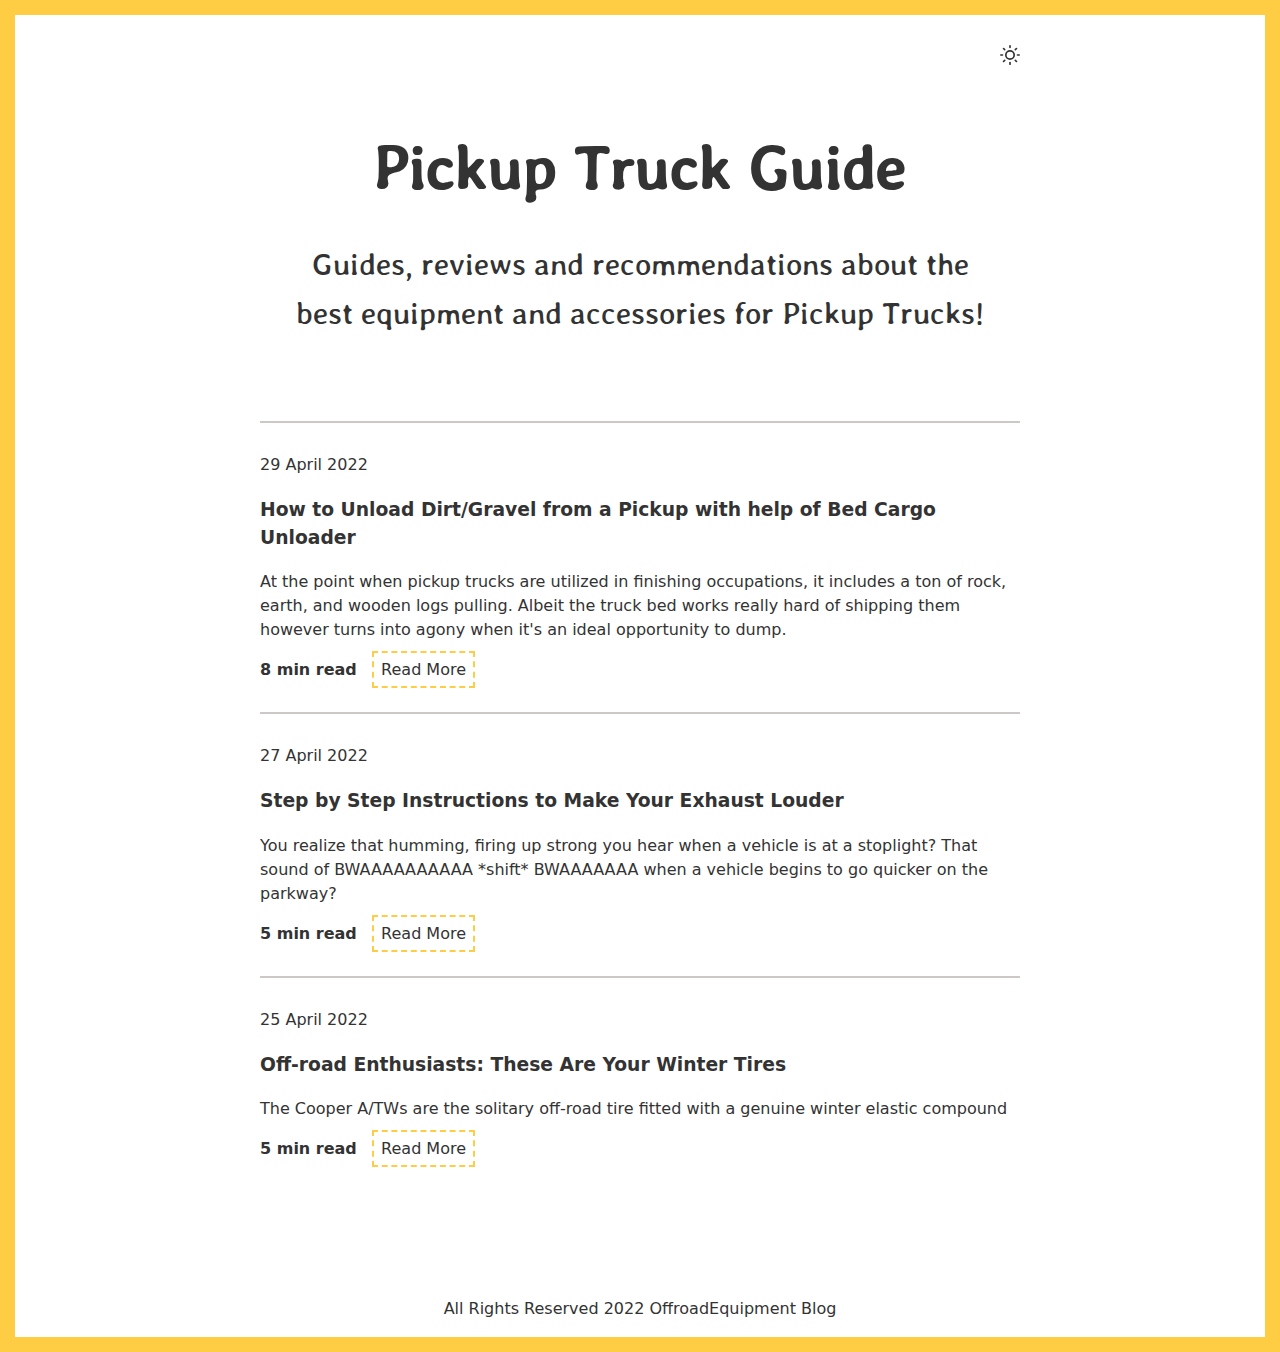
<file: index.html>
<!DOCTYPE html>
<html data-html-server-rendered="true" lang="en" data-vue-tag="%7B%22lang%22:%7B%22ssr%22:%22en%22%7D%7D">
  <head>
    <title>The BEst Reviews and Recoomendations - Pickup Truck Guide</title><meta name="gridsome:hash" content="df411177fc85155e602dd9469b49f7d8c96b3161"><meta data-vue-tag="ssr" charset="utf-8"><meta data-vue-tag="ssr" name="generator" content="Gridsome v0.7.19"><meta data-vue-tag="ssr" data-key="viewport" name="viewport" content="width=device-width, initial-scale=1, viewport-fit=cover"><meta data-vue-tag="ssr" data-key="format-detection" name="format-detection" content="telephone=no"><meta data-vue-tag="ssr" data-key="description" name="description" content="Guides, reviews and recommendations about the best equipment and accessories for Jeep, Trucks and SUV!"><link data-vue-tag="ssr" rel="icon" href="data:,"><link data-vue-tag="ssr" rel="icon" type="image/png" sizes="16x16"
                                                                                                                                                                                                                                                                                                                                                                                                                                                                                                                                                                                                                                                                                                               href="/assets/static/favicon.ce0531f.9bb7ffafafc09ac851d81afb65b8ef59.png"><link data-vue-tag="ssr" rel="icon" type="image/png" sizes="32x32" href="/assets/static/favicon.ac8d93a.9bb7ffafafc09ac851d81afb65b8ef59.png"><link data-vue-tag="ssr" rel="icon" type="image/png" sizes="96x96" href="/assets/static/favicon.b9532cc.9bb7ffafafc09ac851d81afb65b8ef59.png"><link data-vue-tag="ssr" rel="apple-touch-icon" type="image/png" sizes="76x76" href="/assets/static/favicon.f22e9f3.9bb7ffafafc09ac851d81afb65b8ef59.png"><link data-vue-tag="ssr" rel="apple-touch-icon" type="image/png" sizes="152x152" href="/assets/static/favicon.62d22cb.9bb7ffafafc09ac851d81afb65b8ef59.png"><link data-vue-tag="ssr" rel="apple-touch-icon" type="image/png" sizes="120x120" href="/assets/static/favicon.1539b60.9bb7ffafafc09ac851d81afb65b8ef59.png"><link data-vue-tag="ssr" rel="apple-touch-icon" type="image/png" sizes="167x167" href="/assets/static/favicon.dc0cdc5.9bb7ffafafc09ac851d81afb65b8ef59.png"><link data-vue-tag="ssr" rel="apple-touch-icon" type="image/png" sizes="180x180" href="/assets/static/favicon.7b22250.9bb7ffafafc09ac851d81afb65b8ef59.png"><link data-vue-tag="ssr" rel="stylesheet" href="https://fonts.googleapis.com/css?family=Stylish&amp;display=swap"><link rel="preload" href="/assets/css/0.styles.b4b0a50b.css" as="style"><link rel="preload" href="/assets/js/app.fbe475ac.js" as="script"><link rel="preload" href="/assets/js/page--src-pages-index-vue.0a1aaf0b.js" as="script"><link rel="prefetch" href="/assets/js/page--node-modules-gridsome-app-pages-404-vue.9af6e8b1.js"><link rel="prefetch" href="/assets/js/page--src-templates-post-vue.98ad4b94.js"><link rel="stylesheet" href="/assets/css/0.styles.b4b0a50b.css"><noscript data-vue-tag="ssr"><style>.g-image--loading{display:none;}</style></noscript>
  </head>
  <body >
    <script>
      // Add dark / light detection that runs before Vue.js load. Borrowed from overreacted.io
      (function() {
        window.__onThemeChange = function() {};
        function setTheme(newTheme) {
          window.__theme = newTheme;
          preferredTheme = newTheme;
          document.body.setAttribute("data-theme", newTheme);
          window.__onThemeChange(newTheme);
        }

        var preferredTheme;
        try {
          preferredTheme = localStorage.getItem("theme");
        } catch (err) {}

        window.__setPreferredTheme = function(newTheme) {
          setTheme(newTheme);
          try {
            localStorage.setItem("theme", newTheme);
          } catch (err) {}
        };

        var darkQuery = window.matchMedia("(prefers-color-scheme: dark)");

        darkQuery.addListener(function(e) {
          window.__setPreferredTheme(e.matches ? "dark" : "light");
        });

        setTheme(preferredTheme || (darkQuery.matches ? "dark" : "light"));
      })();
    </script>

    <main role="main" data-server-rendered="true" id="app" class="layout"><div><header class="layout-header"><nav class="nav"><a role="button" aria-label="Toggle dark" title="Toggle dark" class="toggle-theme"><svg xmlns="http://www.w3.org/2000/svg" width="20" height="20" viewBox="0 0 24 24" fill="none" stroke="currentColor" stroke-width="2" stroke-linecap="round" stroke-linejoin="round" class="feather feather-sun"><circle cx="12" cy="12" r="5"></circle>
      <line x1="12" y1="1" x2="12" y2="3"></line>
      <line x1="12" y1="21" x2="12" y2="23"></line>
      <line x1="4.22" y1="4.22" x2="5.64" y2="5.64"></line>
      <line x1="18.36" y1="18.36" x2="19.78" y2="19.78"></line>
      <line x1="1" y1="12" x2="3" y2="12"></line>
      <line x1="21" y1="12" x2="23" y2="12"></line>
      <line x1="4.22" y1="19.78" x2="5.64" y2="18.36"></line>
      <line x1="18.36" y1="5.64" x2="19.78" y2="4.22"></line>
    </svg>
    </a>
    </nav>
    </header>
    </div>
      <header class="header">
        <h1>Pickup Truck Guide</h1>
        <h2>Guides, reviews and recommendations about the best equipment and accessories for Pickup Trucks!</h2>
      </header>
      <section class="posts"><div class="post-list"><hr class="line"><p class="date">29 April 2022</p>
        <h3 class="title">How to Unload Dirt/Gravel from a Pickup with help of Bed Cargo Unloader</h3>
        <p class="description">At the point when pickup trucks are utilized in finishing occupations, it includes a ton of rock, earth, and wooden logs pulling. Albeit the truck bed works really hard of shipping them however turns into agony when it's an ideal opportunity to dump. </p>
        <b>8 min read</b>  
  <a href="/blog/truck-bed-cargo-unloader/" class="read">Read More <span class="visuallyhidden">about How to Unload Dirt/Gravel from a Pickup with help of Bed Cargo Unloader</span></a>
      </div>
        <div class="post-list"><hr class="line">
        <p class="date">27 April 2022</p>
          <h3 class="title">Step by Step Instructions to Make Your Exhaust Louder</h3>
          <p class="description">You realize that humming, firing up strong you hear when a vehicle is at a stoplight? That sound of BWAAAAAAAAAA *shift* BWAAAAAAA when a vehicle begins to go quicker on the parkway? </p>
          <b>5 min read</b>  

  <a href="/blog/step-by-step-instructions-to-make-your-exhaust-louder/" class="read">Read More
    <span class="visuallyhidden">about Step by Step Instructions to Make Your Exhaust Louder</span></a></div>
        <div class="post-list">
          <hr class="line">
          <p class="date">25 April 2022</p>
          <h3 class="title">Off-road Enthusiasts: These Are Your Winter Tires </h3>
          <p class="description">The Cooper A/TWs are the solitary off-road tire fitted with a genuine winter elastic compound </p>
          <b>5 min read</b>  
  <a href="/blog/off-road-enthusiasts-these-are-your-winter-tires/" class="read">Read More
    <span class="visuallyhidden">about Off-road Enthusiasts: These Are Your Winter Tires </span></a>
        </div>
      </section>

      <div class="footer"><p>
     All Rights Reserved 2022 OffroadEquipment Blog
    </p></div></main>
  </body>
</html>
</file>
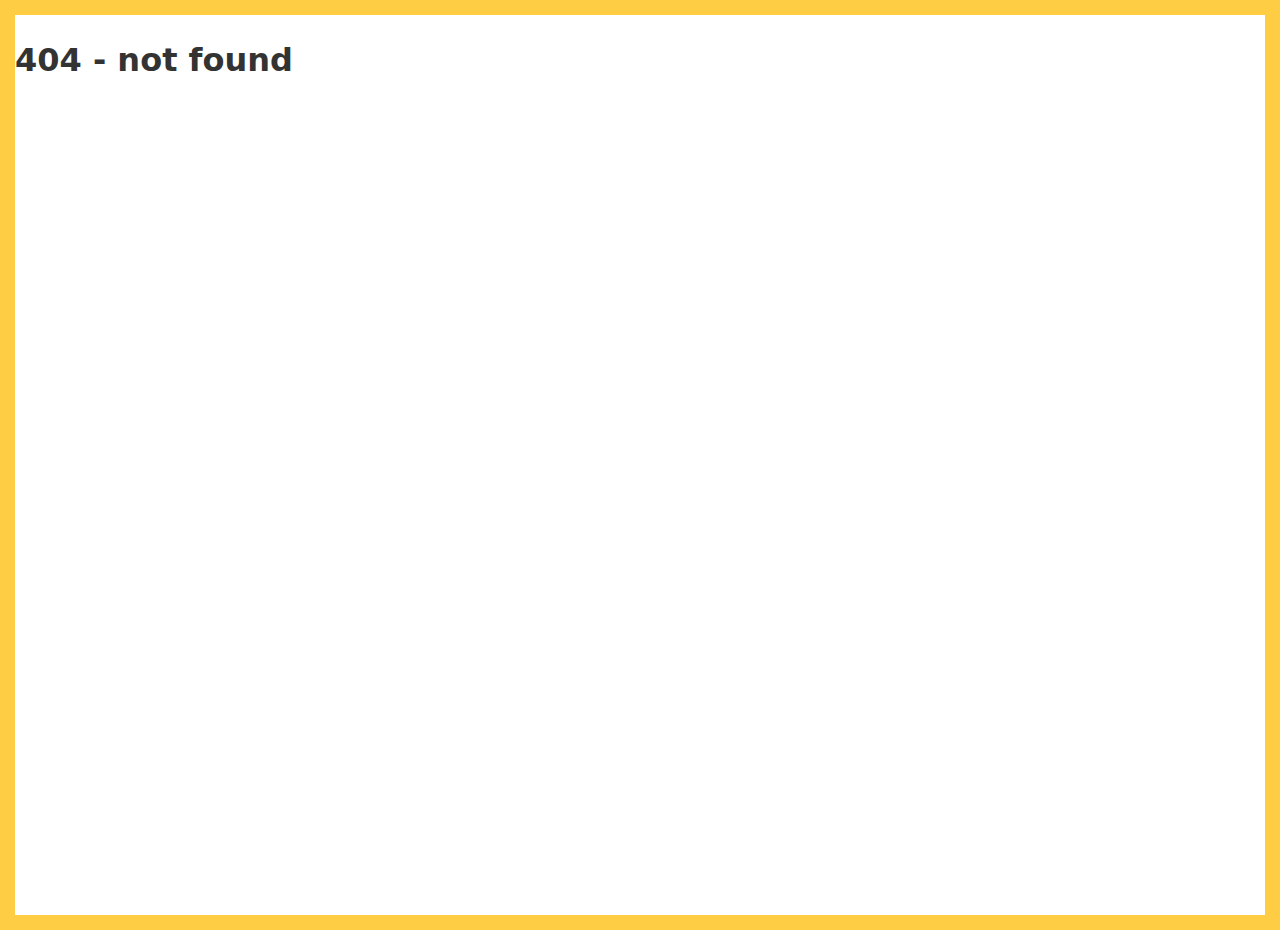
<file: 404/index.html>
<!DOCTYPE html>
<html data-html-server-rendered="true" lang="en" data-vue-tag="%7B%22lang%22:%7B%22ssr%22:%22en%22%7D%7D">
  <head>
    <title>jeepguide - jeepguide</title><meta name="gridsome:hash" content="df411177fc85155e602dd9469b49f7d8c96b3161"><meta data-vue-tag="ssr" charset="utf-8"><meta data-vue-tag="ssr" name="generator" content="Gridsome v0.7.19"><meta data-vue-tag="ssr" data-key="viewport" name="viewport" content="width=device-width, initial-scale=1, viewport-fit=cover"><meta data-vue-tag="ssr" data-key="format-detection" name="format-detection" content="telephone=no"><meta data-vue-tag="ssr" data-key="description" name="description" content="Guides, reviews and recommendations about the best equipment and accessories for Jeep, Trucks and SUV!"><link data-vue-tag="ssr" rel="icon" href="data:,"><link data-vue-tag="ssr" rel="icon" type="image/png" sizes="16x16" href="/assets/static/favicon.ce0531f.9bb7ffafafc09ac851d81afb65b8ef59.png"><link data-vue-tag="ssr" rel="icon" type="image/png" sizes="32x32" href="/assets/static/favicon.ac8d93a.9bb7ffafafc09ac851d81afb65b8ef59.png"><link data-vue-tag="ssr" rel="icon" type="image/png" sizes="96x96" href="/assets/static/favicon.b9532cc.9bb7ffafafc09ac851d81afb65b8ef59.png"><link data-vue-tag="ssr" rel="apple-touch-icon" type="image/png" sizes="76x76" href="/assets/static/favicon.f22e9f3.9bb7ffafafc09ac851d81afb65b8ef59.png"><link data-vue-tag="ssr" rel="apple-touch-icon" type="image/png" sizes="152x152" href="/assets/static/favicon.62d22cb.9bb7ffafafc09ac851d81afb65b8ef59.png"><link data-vue-tag="ssr" rel="apple-touch-icon" type="image/png" sizes="120x120" href="/assets/static/favicon.1539b60.9bb7ffafafc09ac851d81afb65b8ef59.png"><link data-vue-tag="ssr" rel="apple-touch-icon" type="image/png" sizes="167x167" href="/assets/static/favicon.dc0cdc5.9bb7ffafafc09ac851d81afb65b8ef59.png"><link data-vue-tag="ssr" rel="apple-touch-icon" type="image/png" sizes="180x180" href="/assets/static/favicon.7b22250.9bb7ffafafc09ac851d81afb65b8ef59.png"><link data-vue-tag="ssr" rel="stylesheet" href="https://fonts.googleapis.com/css?family=Stylish&amp;display=swap"><link rel="preload" href="/assets/css/0.styles.b4b0a50b.css" as="style"><link rel="preload" href="/assets/js/app.fbe475ac.js" as="script"><link rel="preload" href="/assets/js/page--node-modules-gridsome-app-pages-404-vue.9af6e8b1.js" as="script"><link rel="prefetch" href="/assets/js/page--src-pages-index-vue.0a1aaf0b.js"><link rel="prefetch" href="/assets/js/page--src-templates-post-vue.98ad4b94.js"><link rel="stylesheet" href="/assets/css/0.styles.b4b0a50b.css"><noscript data-vue-tag="ssr"><style>.g-image--loading{display:none;}</style></noscript>
  </head>
  <body >
    <script>
      // Add dark / light detection that runs before Vue.js load. Borrowed from overreacted.io
      (function() {
        window.__onThemeChange = function() {};
        function setTheme(newTheme) {
          window.__theme = newTheme;
          preferredTheme = newTheme;
          document.body.setAttribute("data-theme", newTheme);
          window.__onThemeChange(newTheme);
        }

        var preferredTheme;
        try {
          preferredTheme = localStorage.getItem("theme");
        } catch (err) {}

        window.__setPreferredTheme = function(newTheme) {
          setTheme(newTheme);
          try {
            localStorage.setItem("theme", newTheme);
          } catch (err) {}
        };

        var darkQuery = window.matchMedia("(prefers-color-scheme: dark)");

        darkQuery.addListener(function(e) {
          window.__setPreferredTheme(e.matches ? "dark" : "light");
        });

        setTheme(preferredTheme || (darkQuery.matches ? "dark" : "light"));
      })();
    </script>

    <h1 data-server-rendered="true" id="app">404 - not found</h1> <script>window.__INITIAL_STATE__={"data":null,"context":{"__notFound":true}};(function(){var s;(s=document.currentScript||document.scripts[document.scripts.length-1]).parentNode.removeChild(s);}());</script><script src="/assets/js/app.fbe475ac.js" defer></script><script src="/assets/js/page--node-modules-gridsome-app-pages-404-vue.9af6e8b1.js" defer></script>
  </body>
</html>
</file>
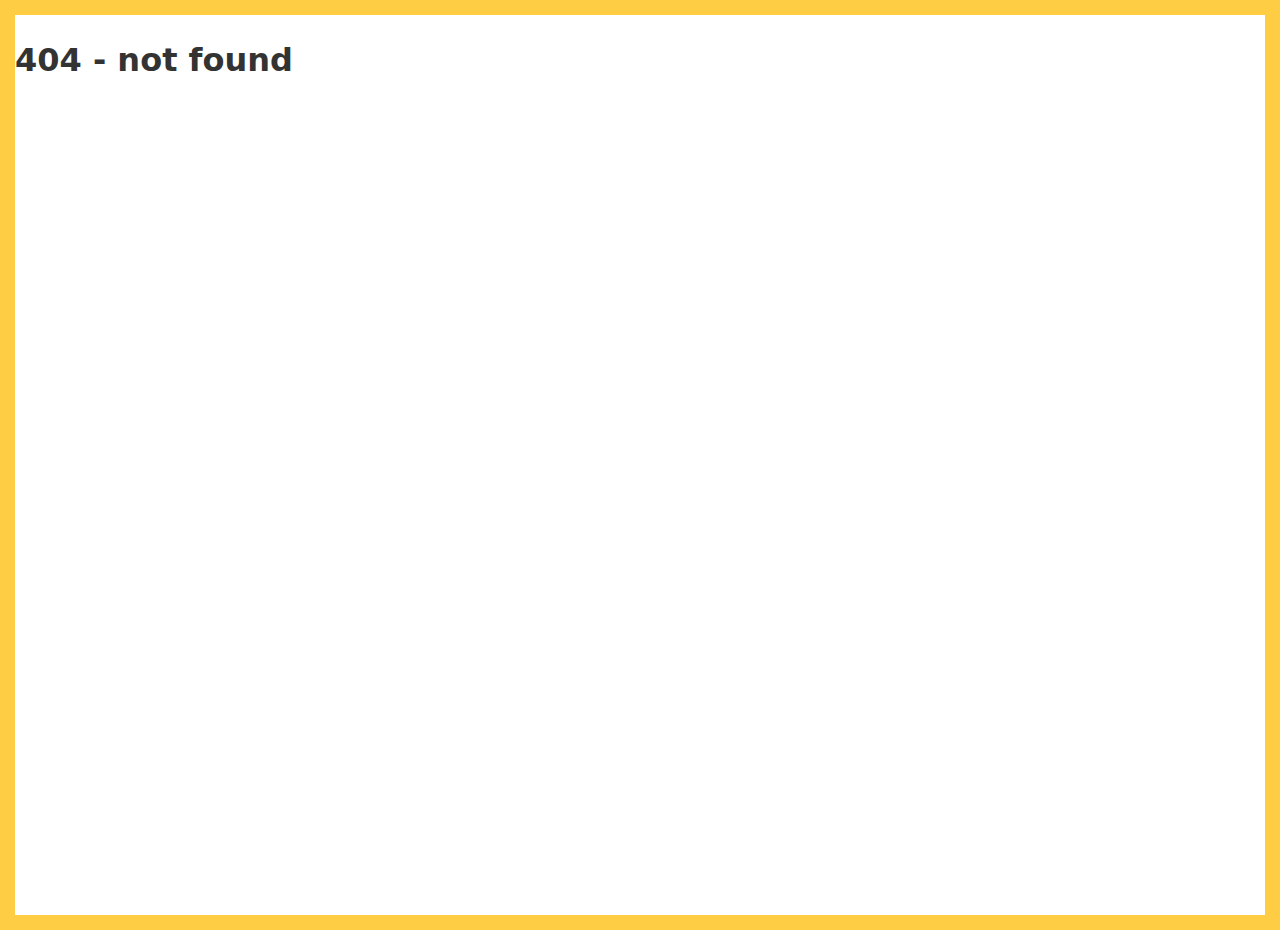
<file: blog/step-by-step-instructions-to-make-your-exhaust-louder/index.html>
<!DOCTYPE html>
<html data-html-server-rendered="true" lang="en" data-vue-tag="%7B%22lang%22:%7B%22ssr%22:%22en%22%7D%7D">
  <head>
    <title>jeepguide - jeepguide</title><meta name="gridsome:hash" content="df411177fc85155e602dd9469b49f7d8c96b3161"><meta data-vue-tag="ssr" charset="utf-8"><meta data-vue-tag="ssr" name="generator" content="Gridsome v0.7.19"><meta data-vue-tag="ssr" data-key="viewport" name="viewport" content="width=device-width, initial-scale=1, viewport-fit=cover"><meta data-vue-tag="ssr" data-key="format-detection" name="format-detection" content="telephone=no"><meta data-vue-tag="ssr" data-key="description" name="description" content="Guides, reviews and recommendations about the best equipment and accessories for Jeep, Trucks and SUV!"><link data-vue-tag="ssr" rel="icon" href="data:,"><link data-vue-tag="ssr" rel="icon" type="image/png" sizes="16x16" href="/assets/static/favicon.ce0531f.9bb7ffafafc09ac851d81afb65b8ef59.png"><link data-vue-tag="ssr" rel="icon" type="image/png" sizes="32x32" href="/assets/static/favicon.ac8d93a.9bb7ffafafc09ac851d81afb65b8ef59.png"><link data-vue-tag="ssr" rel="icon" type="image/png" sizes="96x96" href="/assets/static/favicon.b9532cc.9bb7ffafafc09ac851d81afb65b8ef59.png"><link data-vue-tag="ssr" rel="apple-touch-icon" type="image/png" sizes="76x76" href="/assets/static/favicon.f22e9f3.9bb7ffafafc09ac851d81afb65b8ef59.png"><link data-vue-tag="ssr" rel="apple-touch-icon" type="image/png" sizes="152x152" href="/assets/static/favicon.62d22cb.9bb7ffafafc09ac851d81afb65b8ef59.png"><link data-vue-tag="ssr" rel="apple-touch-icon" type="image/png" sizes="120x120" href="/assets/static/favicon.1539b60.9bb7ffafafc09ac851d81afb65b8ef59.png"><link data-vue-tag="ssr" rel="apple-touch-icon" type="image/png" sizes="167x167" href="/assets/static/favicon.dc0cdc5.9bb7ffafafc09ac851d81afb65b8ef59.png"><link data-vue-tag="ssr" rel="apple-touch-icon" type="image/png" sizes="180x180" href="/assets/static/favicon.7b22250.9bb7ffafafc09ac851d81afb65b8ef59.png"><link data-vue-tag="ssr" rel="stylesheet" href="https://fonts.googleapis.com/css?family=Stylish&amp;display=swap"><link rel="preload" href="/assets/css/0.styles.b4b0a50b.css" as="style"><link rel="preload" href="/assets/js/app.fbe475ac.js" as="script"><link rel="preload" href="/assets/js/page--src-templates-post-vue.98ad4b94.js" as="script"><link rel="prefetch" href="/assets/js/page--node-modules-gridsome-app-pages-404-vue.9af6e8b1.js"><link rel="prefetch" href="/assets/js/page--src-pages-index-vue.0a1aaf0b.js"><link rel="stylesheet" href="/assets/css/0.styles.b4b0a50b.css"><noscript data-vue-tag="ssr"><style>.g-image--loading{display:none;}</style></noscript>
  </head>
  <body >
    <script>
      // Add dark / light detection that runs before Vue.js load. Borrowed from overreacted.io
      (function() {
        window.__onThemeChange = function() {};
        function setTheme(newTheme) {
          window.__theme = newTheme;
          preferredTheme = newTheme;
          document.body.setAttribute("data-theme", newTheme);
          window.__onThemeChange(newTheme);
        }

        var preferredTheme;
        try {
          preferredTheme = localStorage.getItem("theme");
        } catch (err) {}

        window.__setPreferredTheme = function(newTheme) {
          setTheme(newTheme);
          try {
            localStorage.setItem("theme", newTheme);
          } catch (err) {}
        };

        var darkQuery = window.matchMedia("(prefers-color-scheme: dark)");

        darkQuery.addListener(function(e) {
          window.__setPreferredTheme(e.matches ? "dark" : "light");
        });

        setTheme(preferredTheme || (darkQuery.matches ? "dark" : "light"));
      })();
    </script>

    <main role="main" data-server-rendered="true" id="app" class="layout"><div><header class="layout-header"><nav class="nav"><a role="button" aria-label="Toggle dark" title="Toggle dark" class="toggle-theme"><svg xmlns="http://www.w3.org/2000/svg" width="20" height="20" viewBox="0 0 24 24" fill="none" stroke="currentColor" stroke-width="2" stroke-linecap="round" stroke-linejoin="round" class="feather feather-sun"><circle cx="12" cy="12" r="5"></circle><line x1="12" y1="1" x2="12" y2="3"></line><line x1="12" y1="21" x2="12" y2="23"></line><line x1="4.22" y1="4.22" x2="5.64" y2="5.64"></line><line x1="18.36" y1="18.36" x2="19.78" y2="19.78"></line><line x1="1" y1="12" x2="3" y2="12"></line><line x1="21" y1="12" x2="23" y2="12"></line><line x1="4.22" y1="19.78" x2="5.64" y2="18.36"></line><line x1="18.36" y1="5.64" x2="19.78" y2="4.22"></line></svg></a></nav></header></div><br><a href="/" class="link active"> ← Go Back</a><div class="post-title"><h1>Step by Step Instructions to Make Your Exhaust Louder</h1><p class="post-date">
      27 June 2021 | 5 min read
    </p></div><div class="post-content"><p><p> <img src="https://i.ibb.co/ZSMsGsk/how-to-make-exhaust-louder.jpg" alt="how to make exhaust louder"></p>
<p> You realize that humming, firing up strong you hear when a vehicle is at a stoplight? That sound of BWAAAAAAAAAA <em>shift</em> BWAAAAAAA when a vehicle begins to go quicker on the parkway? </p>
<p> What about when you go to a NASCAR race and the sound of the engines flying by seems like a real storm making landfall? For what reason do you require earplugs when you participate in your amigo's dyno meeting? </p>
<p> That, old buddy, is an uproarious exhaust framework and it's anything but significantly simpler to do than you might suspect. </p>
<h2 id="how-does-an-exhaust-system-respond"><a href="#how-does-an-exhaust-system-respond" aria-hidden="true"><span class="icon icon-link"></span></a>How Does an Exhaust System Respond?</h2>
<p> Your fumes framework on your vehicle is vital. It gives the result of burning, exhaust, a spot to go. During the burning cycle, fuel and air blend and are then touched off by your flash fitting. </p>
<p> As this blast drives the chamber through its cycle, the abundance fuel particles and different pieces need a spot to go. This spot is the exhaust framework, which is opened up by a valve in the real chamber itself. </p>
<p> Your fumes framework is designed from the processing plant to hush up, effective, and furthermore as harmless to the ecosystem as is conceivable. Each nation has a most extreme admissible Greenhouse gas emanations marker, and each automaker needs to meet these guidelines to import their vehicle available to be purchased. </p>
<p> These outflows are reliably checked by your O2 sensor, which is generally positioned inline with the exhaust system. This will be significant later. </p>
<p> At the point when you change your exhaust framework, recollect you can generally get an entirely different framework from a junkyard for moderately minimal expenditure. </p>
<p> The most effective method to Make Your Car Exhaust Louder </p>
<h3 id="1--straight-pipe"><a href="#1--straight-pipe" aria-hidden="true"><span class="icon icon-link"></span></a>1 – Straight Pipe</h3>
<p> One strategy, and the favored piece by race vehicle race young men, and individuals who need their truck fumes stronger is to simply "straight line" that thing. </p>
<p> Straight funneling is by and large what it's anything but, a basic cylinder that goes straightforwardly from the headers out the back finish of the vehicle. Straight lines are incredibly boisterous, foul, some of the time unlawful, and can let stunning blazes out the rear of your vehicle. </p>
<p> As a previous straight-channeled Rx8 proprietor, it is quite amazing impacting through burrows seeming like a F1 vehicle as flares spit and explosion. It's one of those oddity things that is quite a good time for a little while yet begins to go downhill super quick as an every day driver. </p>
<p> I will likewise add that you will swear off your O2 sensors when you utilize Straight lines on your vehicle and you'll get a check motor light and may not pass discharges. A few tuners have ways around passing outflows, however we can't suggest that here as it "WoUlD Be ILlEgAl". </p>
<p> Related: The Muffler Delete Option (Save the Cat) </p>
<h3 id="2--cat-back-exhaust"><a href="#2--cat-back-exhaust" aria-hidden="true"><span class="icon icon-link"></span></a>2 – "Cat Back Exhaust"</h3>
<p> This is likely the most mainstream technique for fumes "loudening" as it is the least expensive and still permits you to utilize your stock exhaust system, which implies you will not need to skirt around any laws, ECU reflashes, or scratching out your motor lights behind your dashboard. </p>
<p> Another advantage of the feline back framework is you undoubtedly will not get an insane robot that gets irritating when driving for more than thirty minutes. You'll get a more profound sounding exhaust sound and a more fulfilling firing up experience. </p>
<p> I would say, in case you will go with a stronger exhaust framework, go with a feline back as it's simpler to live with every day of the week. </p>
<h3 id="3--speakers"><a href="#3--speakers" aria-hidden="true"><span class="icon icon-link"></span></a>3 – Speakers</h3>
<p> While there aren't such a large number of spots that will do this for you in the post-retail, numerous producers these days will place receivers in their vehicles that enhance existing motor and admission sounds. In some cases, they even wire in music that reproduces motor sounds that don't exist in the motor cove or exhaust framework. </p>
<p> There are a few advantages to this, as the stock fumes is designed to be the most effective from the manufacturing plant, and changing that could diminish your miles per gallon or cause you to bomb an emanations test. </p>
<p> As far as I might be concerned, I don't figure I might want this is on the grounds that I would consistently realize that it's a phony sound, however to every their own. </p>
<h3 id="4--headers"><a href="#4--headers" aria-hidden="true"><span class="icon icon-link"></span></a>4 – Headers</h3>
<p> Headers are the octopus-peering tubes that emerge from one, if not the two sides of your motor square. They are the primary point that your fumes will leave the vehicle from, so it's normally the primary spot a race vehicle designer will search for opening up obstruction in your's motor. </p>
<p> Since headers can further develop stream, they will likewise change the sound of your vehicle's exhaust framework and can even expand the strength! </p>
<p> I notice these headers last since they are generally beautiful costly and work serious for the presentation they convey. Typically, you'll do headers on the off chance that you've turbocharged your vehicle or have wrapped up of the exhaust framework as of now. </p>
<p> To a greater degree a combined adjustment can let loose a few horses in the event that you as of now have supporting mods. </p>
<h3 id="5--having-a-hole-in-your-exhaust"><a href="#5--having-a-hole-in-your-exhaust" aria-hidden="true"><span class="icon icon-link"></span></a>5 – Having a Hole in Your Exhaust</h3>
<p> This might just be the most mainstream exhaust commotion alteration, but not generally deliberate. In the event that your exhaust framework has any kind of opening or break in it, or you have an opening in your suppressor, exhaust will evade having not been totally hosed by the channeling, exhaust system, and suppressor. </p>
<p> This will make your exhaust sound a whole lot stronger, and is the least expensive strategy accessible. </p>
<p> To achieve this assignment, all you need is a drill, maybe a mallet, and a completely decent exhaust framework. Presently, take the drill and begin punching holes in that suppressor! Then, at that point, just in case, ensure you smack the whole length of your framework with the mallet. Voila! </p>
<h2 id="do-exhaust-tips-change-my-cars-sound"><a href="#do-exhaust-tips-change-my-cars-sound" aria-hidden="true"><span class="icon icon-link"></span></a>Do Exhaust Tips Change My Car's Sound?</h2>
<p> I get this inquiry a great deal and no, tragically, the fumes tips don't change your vehicle's sound so your Dodge Neon seems like a Dodge Charger Hellcat or Mercedes AMG GT. Notwithstanding, you can generally get little whistles that go in the fumes tips that will cause your vehicle to seem like it's anything but a turbocharger in it! </p>
<p> It's anything but the most practical mod, yet similar to the case with everything mods, do what makes you the most joyful. Recall that it won't ever, at any point matter other's opinion on your ride. </p>
<p> There we go! A couple of various approaches to make your exhaust stronger, your mother prouder, your biceps bigger, and your pals desirous!</p>
</p></div><div class="footer"><p>
     All Rights Reserved 2021 OffroadEquipment Blog
    </p></div></main> <script>window.__INITIAL_STATE__={"data":{"post":{"id":"772289fd7e4634dfd067cfa3896cdddc","title":"Step by Step Instructions to Make Your Exhaust Louder","content":"\u003Cp\u003E \u003Cimg src=\"https:\u002F\u002Fi.ibb.co\u002FZSMsGsk\u002Fhow-to-make-exhaust-louder.jpg\" alt=\"how to make exhaust louder\"\u003E\u003C\u002Fp\u003E\n\u003Cp\u003E You realize that humming, firing up strong you hear when a vehicle is at a stoplight? That sound of BWAAAAAAAAAA \u003Cem\u003Eshift\u003C\u002Fem\u003E BWAAAAAAA when a vehicle begins to go quicker on the parkway? \u003C\u002Fp\u003E\n\u003Cp\u003E What about when you go to a NASCAR race and the sound of the engines flying by seems like a real storm making landfall? For what reason do you require earplugs when you participate in your amigo's dyno meeting? \u003C\u002Fp\u003E\n\u003Cp\u003E That, old buddy, is an uproarious exhaust framework and it's anything but significantly simpler to do than you might suspect. \u003C\u002Fp\u003E\n\u003Ch2 id=\"how-does-an-exhaust-system-respond\"\u003E\u003Ca href=\"#how-does-an-exhaust-system-respond\" aria-hidden=\"true\"\u003E\u003Cspan class=\"icon icon-link\"\u003E\u003C\u002Fspan\u003E\u003C\u002Fa\u003EHow Does an Exhaust System Respond?\u003C\u002Fh2\u003E\n\u003Cp\u003E Your fumes framework on your vehicle is vital. It gives the result of burning, exhaust, a spot to go. During the burning cycle, fuel and air blend and are then touched off by your flash fitting. \u003C\u002Fp\u003E\n\u003Cp\u003E As this blast drives the chamber through its cycle, the abundance fuel particles and different pieces need a spot to go. This spot is the exhaust framework, which is opened up by a valve in the real chamber itself. \u003C\u002Fp\u003E\n\u003Cp\u003E Your fumes framework is designed from the processing plant to hush up, effective, and furthermore as harmless to the ecosystem as is conceivable. Each nation has a most extreme admissible Greenhouse gas emanations marker, and each automaker needs to meet these guidelines to import their vehicle available to be purchased. \u003C\u002Fp\u003E\n\u003Cp\u003E These outflows are reliably checked by your O2 sensor, which is generally positioned inline with the exhaust system. This will be significant later. \u003C\u002Fp\u003E\n\u003Cp\u003E At the point when you change your exhaust framework, recollect you can generally get an entirely different framework from a junkyard for moderately minimal expenditure. \u003C\u002Fp\u003E\n\u003Cp\u003E The most effective method to Make Your Car Exhaust Louder \u003C\u002Fp\u003E\n\u003Ch3 id=\"1--straight-pipe\"\u003E\u003Ca href=\"#1--straight-pipe\" aria-hidden=\"true\"\u003E\u003Cspan class=\"icon icon-link\"\u003E\u003C\u002Fspan\u003E\u003C\u002Fa\u003E1 – Straight Pipe\u003C\u002Fh3\u003E\n\u003Cp\u003E One strategy, and the favored piece by race vehicle race young men, and individuals who need their truck fumes stronger is to simply \"straight line\" that thing. \u003C\u002Fp\u003E\n\u003Cp\u003E Straight funneling is by and large what it's anything but, a basic cylinder that goes straightforwardly from the headers out the back finish of the vehicle. Straight lines are incredibly boisterous, foul, some of the time unlawful, and can let stunning blazes out the rear of your vehicle. \u003C\u002Fp\u003E\n\u003Cp\u003E As a previous straight-channeled Rx8 proprietor, it is quite amazing impacting through burrows seeming like a F1 vehicle as flares spit and explosion. It's one of those oddity things that is quite a good time for a little while yet begins to go downhill super quick as an every day driver. \u003C\u002Fp\u003E\n\u003Cp\u003E I will likewise add that you will swear off your O2 sensors when you utilize Straight lines on your vehicle and you'll get a check motor light and may not pass discharges. A few tuners have ways around passing outflows, however we can't suggest that here as it \"WoUlD Be ILlEgAl\". \u003C\u002Fp\u003E\n\u003Cp\u003E Related: The Muffler Delete Option (Save the Cat) \u003C\u002Fp\u003E\n\u003Ch3 id=\"2--cat-back-exhaust\"\u003E\u003Ca href=\"#2--cat-back-exhaust\" aria-hidden=\"true\"\u003E\u003Cspan class=\"icon icon-link\"\u003E\u003C\u002Fspan\u003E\u003C\u002Fa\u003E2 – \"Cat Back Exhaust\"\u003C\u002Fh3\u003E\n\u003Cp\u003E This is likely the most mainstream technique for fumes \"loudening\" as it is the least expensive and still permits you to utilize your stock exhaust system, which implies you will not need to skirt around any laws, ECU reflashes, or scratching out your motor lights behind your dashboard. \u003C\u002Fp\u003E\n\u003Cp\u003E Another advantage of the feline back framework is you undoubtedly will not get an insane robot that gets irritating when driving for more than thirty minutes. You'll get a more profound sounding exhaust sound and a more fulfilling firing up experience. \u003C\u002Fp\u003E\n\u003Cp\u003E I would say, in case you will go with a stronger exhaust framework, go with a feline back as it's simpler to live with every day of the week. \u003C\u002Fp\u003E\n\u003Ch3 id=\"3--speakers\"\u003E\u003Ca href=\"#3--speakers\" aria-hidden=\"true\"\u003E\u003Cspan class=\"icon icon-link\"\u003E\u003C\u002Fspan\u003E\u003C\u002Fa\u003E3 – Speakers\u003C\u002Fh3\u003E\n\u003Cp\u003E While there aren't such a large number of spots that will do this for you in the post-retail, numerous producers these days will place receivers in their vehicles that enhance existing motor and admission sounds. In some cases, they even wire in music that reproduces motor sounds that don't exist in the motor cove or exhaust framework. \u003C\u002Fp\u003E\n\u003Cp\u003E There are a few advantages to this, as the stock fumes is designed to be the most effective from the manufacturing plant, and changing that could diminish your miles per gallon or cause you to bomb an emanations test. \u003C\u002Fp\u003E\n\u003Cp\u003E As far as I might be concerned, I don't figure I might want this is on the grounds that I would consistently realize that it's a phony sound, however to every their own. \u003C\u002Fp\u003E\n\u003Ch3 id=\"4--headers\"\u003E\u003Ca href=\"#4--headers\" aria-hidden=\"true\"\u003E\u003Cspan class=\"icon icon-link\"\u003E\u003C\u002Fspan\u003E\u003C\u002Fa\u003E4 – Headers\u003C\u002Fh3\u003E\n\u003Cp\u003E Headers are the octopus-peering tubes that emerge from one, if not the two sides of your motor square. They are the primary point that your fumes will leave the vehicle from, so it's normally the primary spot a race vehicle designer will search for opening up obstruction in your's motor. \u003C\u002Fp\u003E\n\u003Cp\u003E Since headers can further develop stream, they will likewise change the sound of your vehicle's exhaust framework and can even expand the strength! \u003C\u002Fp\u003E\n\u003Cp\u003E I notice these headers last since they are generally beautiful costly and work serious for the presentation they convey. Typically, you'll do headers on the off chance that you've turbocharged your vehicle or have wrapped up of the exhaust framework as of now. \u003C\u002Fp\u003E\n\u003Cp\u003E To a greater degree a combined adjustment can let loose a few horses in the event that you as of now have supporting mods. \u003C\u002Fp\u003E\n\u003Ch3 id=\"5--having-a-hole-in-your-exhaust\"\u003E\u003Ca href=\"#5--having-a-hole-in-your-exhaust\" aria-hidden=\"true\"\u003E\u003Cspan class=\"icon icon-link\"\u003E\u003C\u002Fspan\u003E\u003C\u002Fa\u003E5 – Having a Hole in Your Exhaust\u003C\u002Fh3\u003E\n\u003Cp\u003E This might just be the most mainstream exhaust commotion alteration, but not generally deliberate. In the event that your exhaust framework has any kind of opening or break in it, or you have an opening in your suppressor, exhaust will evade having not been totally hosed by the channeling, exhaust system, and suppressor. \u003C\u002Fp\u003E\n\u003Cp\u003E This will make your exhaust sound a whole lot stronger, and is the least expensive strategy accessible. \u003C\u002Fp\u003E\n\u003Cp\u003E To achieve this assignment, all you need is a drill, maybe a mallet, and a completely decent exhaust framework. Presently, take the drill and begin punching holes in that suppressor! Then, at that point, just in case, ensure you smack the whole length of your framework with the mallet. Voila! \u003C\u002Fp\u003E\n\u003Ch2 id=\"do-exhaust-tips-change-my-cars-sound\"\u003E\u003Ca href=\"#do-exhaust-tips-change-my-cars-sound\" aria-hidden=\"true\"\u003E\u003Cspan class=\"icon icon-link\"\u003E\u003C\u002Fspan\u003E\u003C\u002Fa\u003EDo Exhaust Tips Change My Car's Sound?\u003C\u002Fh2\u003E\n\u003Cp\u003E I get this inquiry a great deal and no, tragically, the fumes tips don't change your vehicle's sound so your Dodge Neon seems like a Dodge Charger Hellcat or Mercedes AMG GT. Notwithstanding, you can generally get little whistles that go in the fumes tips that will cause your vehicle to seem like it's anything but a turbocharger in it! \u003C\u002Fp\u003E\n\u003Cp\u003E It's anything but the most practical mod, yet similar to the case with everything mods, do what makes you the most joyful. Recall that it won't ever, at any point matter other's opinion on your ride. \u003C\u002Fp\u003E\n\u003Cp\u003E There we go! A couple of various approaches to make your exhaust stronger, your mother prouder, your biceps bigger, and your pals desirous!\u003C\u002Fp\u003E\n","date":"27 June 2021","timeToRead":5}},"context":{}};(function(){var s;(s=document.currentScript||document.scripts[document.scripts.length-1]).parentNode.removeChild(s);}());</script><script src="/assets/js/app.fbe475ac.js" defer></script><script src="/assets/js/page--src-templates-post-vue.98ad4b94.js" defer></script>
  </body>
</html>
</file>
<file: assets/css/0.styles.b4b0a50b.css>
.toggle-theme{background-color:transparent;border:0;color:currentColor;cursor:pointer}.toggle-theme:hover{opacity:.8;color:var(--border-color)}.toggle-theme:focus{outline:none}.layout-header{width:100%;margin:30px auto 0}.nav{display:flex;justify-content:flex-end}:root{--text-color:#333;--border-color:#fecd43;--bkg-color:#fff;--line-color:#cdc8c5}:root [data-theme=sepia]{--text-color:#433422;--border-color:#00a672;--bkg-color:#f1e7d0;--line-color:#00a672}:root [data-theme=dark]{--text-color:#fff;--border-color:#fecd43;--bkg-color:#030200;--line-color:#fecd43}body{font-family:-apple-system,system-ui,BlinkMacSystemFont,Segoe UI,Roboto,Helvetica Neue,Arial,sans-serif;margin:0;padding:0;line-height:1.5;border:15px solid var(--border-color);min-height:100vh;background-color:var(--bkg-color);color:var(--text-color);transition:background .3s}.layout{max-width:760px;margin:0 auto;padding-left:20px;padding-right:20px}.footer{padding-top:7.5em;text-align:center;font-size:1em}.link{border:2px dashed var(--border-color);padding:7px;color:var(--text-color);text-decoration:none}code[class*=language-],pre[class*=language-]{color:#000;background:none;text-shadow:0 1px #fff;font-family:Consolas,Monaco,Andale Mono,Ubuntu Mono,monospace;font-size:1em;text-align:left;white-space:pre;word-spacing:normal;word-break:normal;word-wrap:normal;line-height:1.5;-moz-tab-size:4;-o-tab-size:4;tab-size:4;-webkit-hyphens:none;-ms-hyphens:none;hyphens:none}code[class*=language-]::-moz-selection,code[class*=language-] ::-moz-selection,pre[class*=language-]::-moz-selection,pre[class*=language-] ::-moz-selection{text-shadow:none;background:#b3d4fc}code[class*=language-]::selection,code[class*=language-] ::selection,pre[class*=language-]::selection,pre[class*=language-] ::selection{text-shadow:none;background:#b3d4fc}@media print{code[class*=language-],pre[class*=language-]{text-shadow:none}}pre[class*=language-]{padding:1em;margin:.5em 0;overflow:auto}:not(pre)>code[class*=language-],pre[class*=language-]{background:#f5f2f0}:not(pre)>code[class*=language-]{padding:.1em;border-radius:.3em;white-space:normal}.token.cdata,.token.comment,.token.doctype,.token.prolog{color:#708090}.token.punctuation{color:#999}.token.namespace{opacity:.7}.token.boolean,.token.constant,.token.deleted,.token.number,.token.property,.token.symbol,.token.tag{color:#905}.token.attr-name,.token.builtin,.token.char,.token.inserted,.token.selector,.token.string{color:#690}.language-css .token.string,.style .token.string,.token.entity,.token.operator,.token.url{color:#9a6e3a;background:hsla(0,0%,100%,.5)}.token.atrule,.token.attr-value,.token.keyword{color:#07a}.token.class-name,.token.function{color:#dd4a68}.token.important,.token.regex,.token.variable{color:#e90}.token.bold,.token.important{font-weight:700}.token.italic{font-style:italic}.token.entity{cursor:help}.post-title{text-align:center;font-size:30px;line-height:1.4em;padding:2em 0;font-family:Stylish}.post-date{font-size:16px;font-weight:400}.post-content{font-size:20px}.line{border:.5px solid #cdc8c5;margin:30px 0}.date{font-weight:300}.read{padding:7px;color:var(--text-color);text-decoration:none;border:2px dashed var(--border-color)}.visuallyhidden{position:absolute!important;width:1px;height:1px;padding:0;overflow:hidden;clip:rect(0,0,0,0);white-space:nowrap;-webkit-clip-path:inset(50%);clip-path:inset(50%);border:0}.visuallyhidden:focus{display:inline-block;padding:15px 23px 14px;width:auto;height:auto;clip:auto;color:var(--text-color);background-color:var(--bkg-color);-webkit-clip-path:unset;clip-path:unset}.header{font-family:Stylish;font-size:35px;text-align:center;line-height:1.4em;padding:.7em}.header h2{font-weight:200;font-size:35px}
</file>
